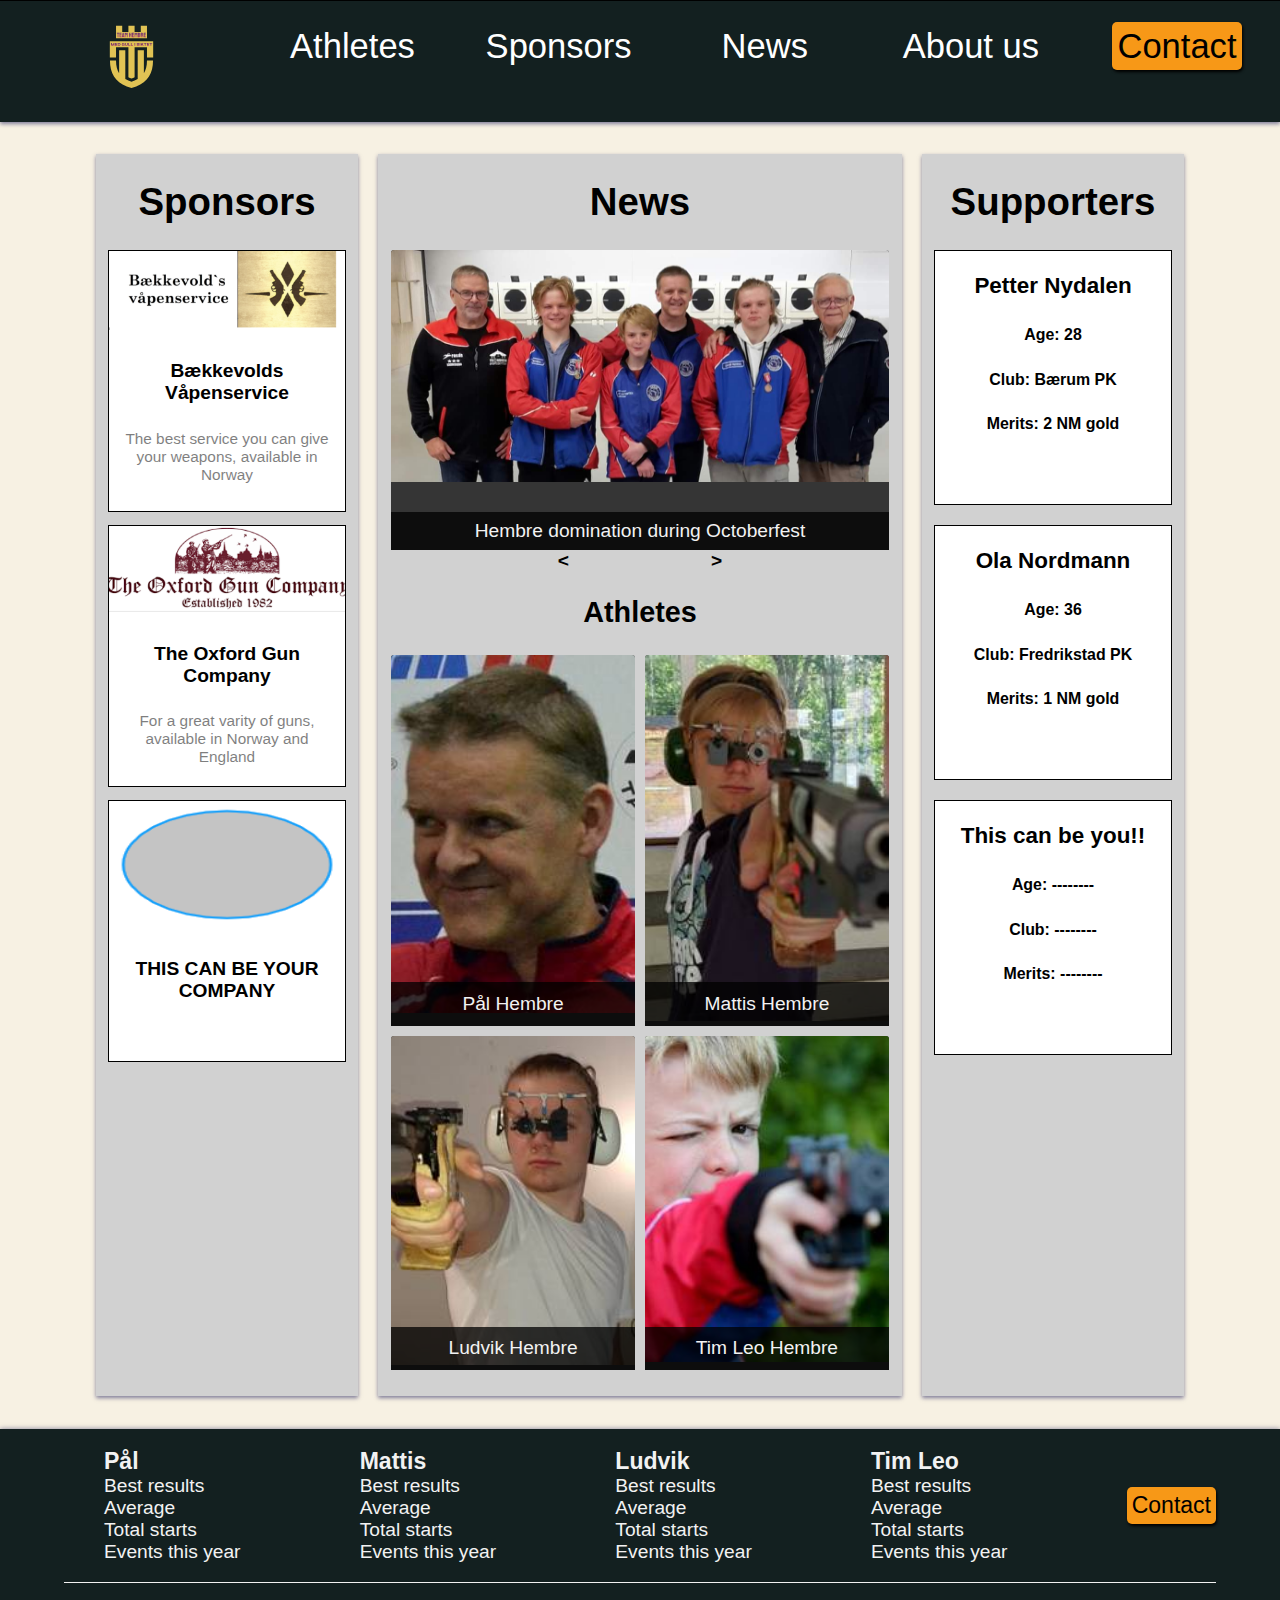
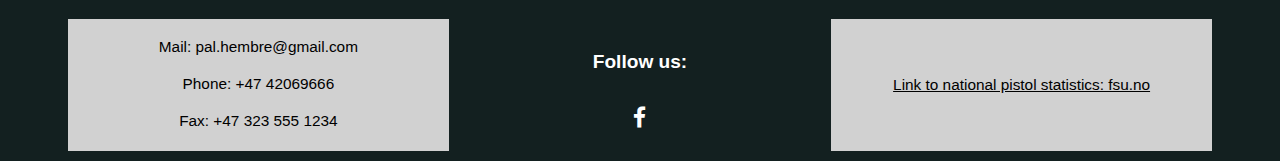
<file: index.html>
<!DOCTYPE html>
<html lang="en">

<head>
  <meta charset="UTF-8">
  <meta name="viewport" content="width=device-width, initial-scale=1.0">
  <title>Team Hembre</title>
  <link rel="shortcut icon" href="pictures/logo2.svg" />
  <link rel="stylesheet" href="https://cdnjs.cloudflare.com/ajax/libs/font-awesome/4.7.0/css/font-awesome.min.css">
  <link rel="stylesheet" href="main.css" />
</head>

<body class="index_body">

  <script src="script/data.js"></script>
  <script src="script/navbar.js"></script>

  <main>
  </main>

  <script src="script/shooters.js"></script>
  <script src="script/index.js"></script>  <!--The elements in main are made in index-js. -->
  <script src="script/footer.js"></script>
  <script>
    // Called function outside of index.js so you can use some of +the index.js script functions on other sites
    main();
  </script>
  <script src="script/slideshow_home.js"></script>
</body>

</html>
</file>
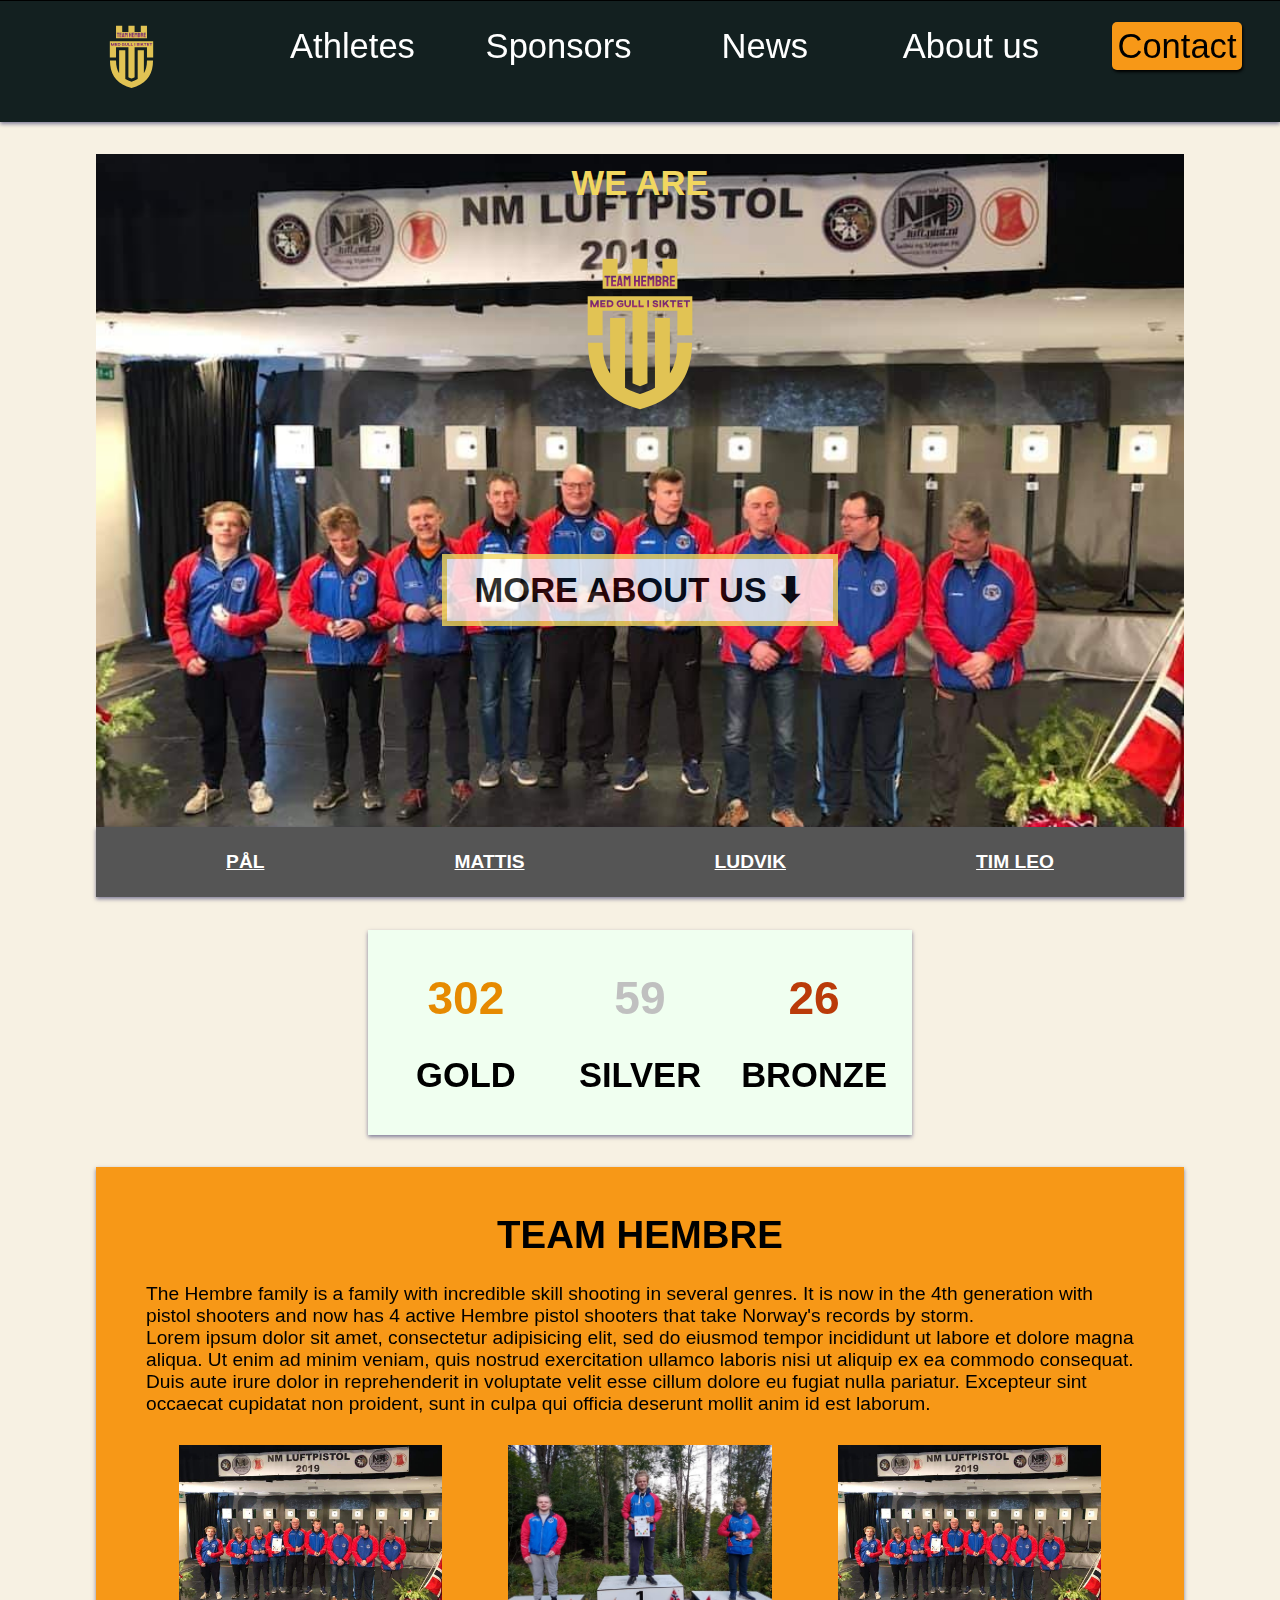
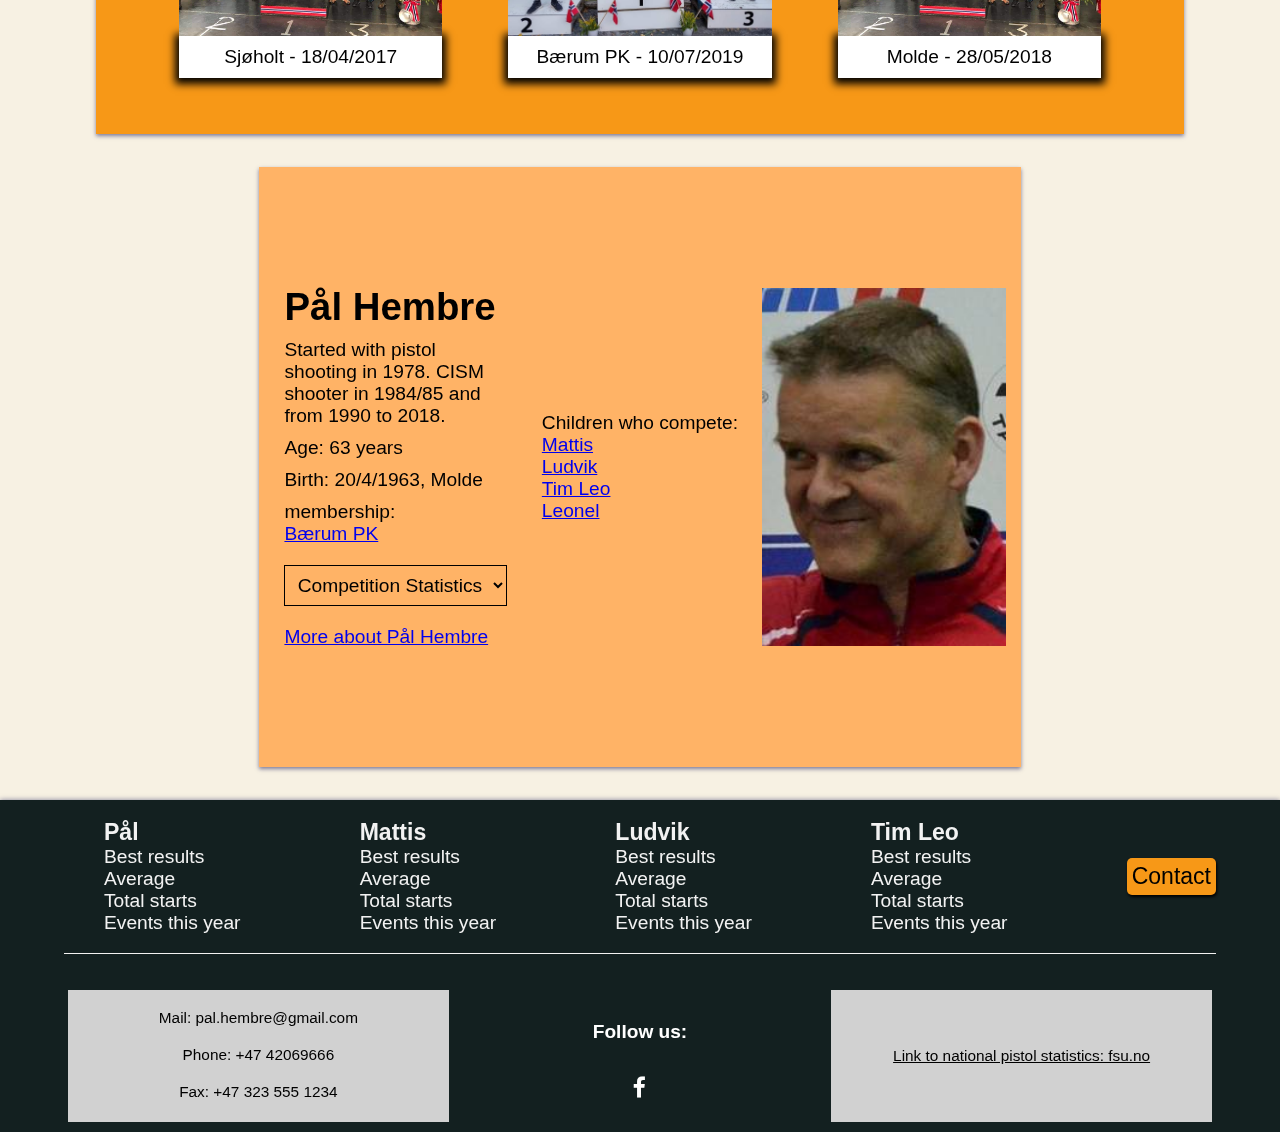
<file: about_us.html>
<!DOCTYPE html>
<html lang="en" dir="ltr">

<head>
  <meta charset="UTF-8">
  <meta name="viewport" content="width=device-width, initial-scale=1.0">
  <title>About - Team Hembre</title>
  <link rel="shortcut icon" href="pictures/logo2.svg" />
  <link rel="stylesheet" href="main.css">
  <link rel="stylesheet" href="https://cdnjs.cloudflare.com/ajax/libs/font-awesome/4.7.0/css/font-awesome.min.css"> <!-- For å få facebook logoen i footeren, henter altså library-->
    
</head>
<body>
  <script src="script/data.js"></script>
  <script src="script/navbar.js"></script>

  <main>
    <header id="header_about_us"> <!--The upper part of about us with the backgound image -->

      <div class="header_top">


        <section class="logo">
          <h3 class="header_over_om_oss">We are</h3>
          <img src="pictures/logo2.svg" alt="logo">
        </section>
        <div class="knapp_header">
          <a href="#about_team_hembre">MORE ABOUT US ⬇</a>
        </div>


        <div class="name_header element_about_us"> <!-- The name you can see on the bottom of the screen when you load in the site which are made in javascript about_us.js  -->
        </div>

      </div>
    </header>

    <div class="element_about_us" id="won">  <!--To show off all the medals they have won -->
      <div>
        <h1 id="gold"></h1>
        <h2>GOLD</h2>
      </div>
      <div>
        <h1 id="silver">4</h1>
        <h2>SILVER</h2>
      </div>

      <div>
        <h1 id="bronze">46</h1>
        <h2>BRONZE</h2>
      </div>
    </div>

    <div class="element_about_us" id="about_team_hembre"> <!-- The paart about the whole Team Hembre with headlines, images and text -->
      <h1>TEAM HEMBRE</h1>
      <p>
        The Hembre family is a family with incredible skill shooting in several
        genres. It is now in the 4th generation with pistol shooters and now has
        4 active Hembre pistol shooters that take Norway's records by storm.
      </p>

      <p>
        Lorem ipsum dolor sit amet, consectetur adipisicing elit, sed do eiusmod
        tempor incididunt ut labore et dolore magna aliqua. Ut enim ad minim
        veniam, quis nostrud exercitation ullamco laboris nisi ut aliquip ex ea
        commodo consequat. Duis aute irure dolor in reprehenderit in voluptate
        velit esse cillum dolore eu fugiat nulla pariatur. Excepteur sint
        occaecat cupidatat non proident, sunt in culpa qui officia deserunt
        mollit anim id est laborum.
      </p>

      <div id="pictures_team">
        <div id="picture1">
          <img src="pictures/about6.jpg" alt="Sjøholt - 18/04/2017" />
          <div class="picture_info">Sjøholt - 18/04/2017</div>
        </div>
        <div id="picture2">
          <img src="pictures/about2.jpg" alt="Bærum PK - 10/07/2019" />
          <div class="picture_info">Bærum PK - 10/07/2019</div>
        </div>
        <div id="picture3">
          <img src="pictures/about6.jpg" alt="Molde - 28/05/2018" />
          <div class="picture_info">Molde - 28/05/2018</div>
        </div>
      </div>
    </div>

    <div class="element_about_us" id="all_athletes">

    </div>

  </main>


  <script src="script/shooters.js"></script>
  <script src="script/about_us.js"></script>
  <script src="script/footer.js"></script>



  <script>
    // Called function outside of about_us.js so you can use the about_us.js script functions on other sites if necesary
    makeNameHeader()
    writeStatsOmOss()
    writeMedals()
  </script>
</body>

</html>
</file>
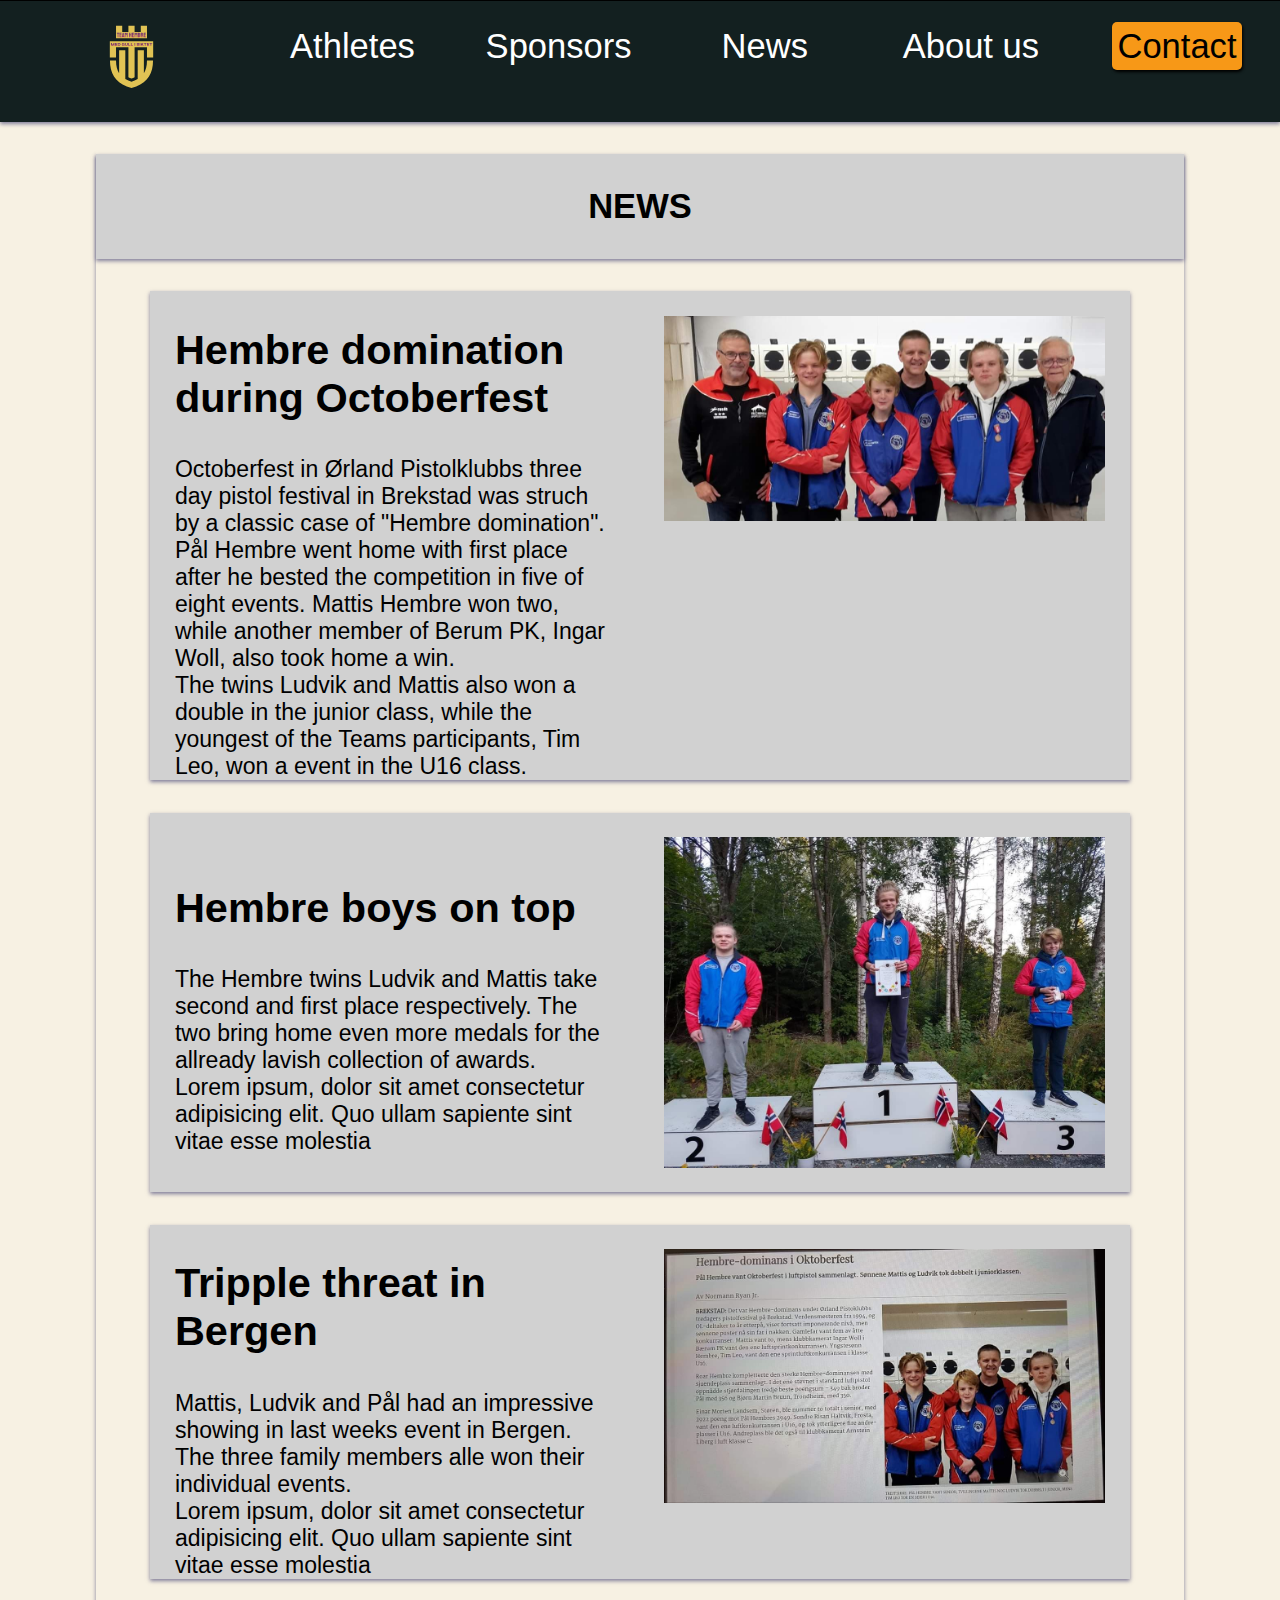
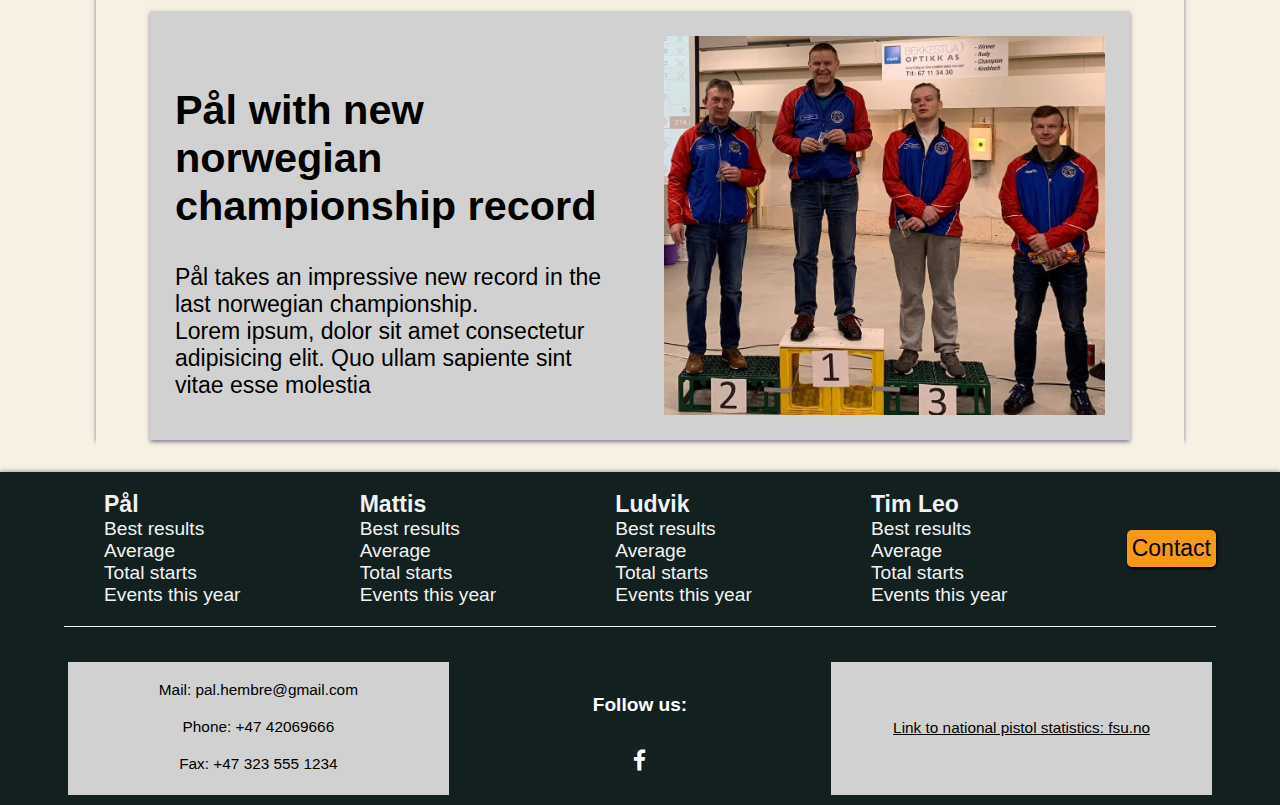
<file: news.html>
<!DOCTYPE html>
<html lang="en">

<head>
  <meta charset="UTF-8">
  <meta name="viewport" content="width=device-width, initial-scale=1.0">
  <title>News - Team Hembre</title>
  <link rel="shortcut icon" href="pictures/logo2.svg" />
  <link rel="stylesheet" href="main.css">
  <link rel="stylesheet" href="https://cdnjs.cloudflare.com/ajax/libs/font-awesome/4.7.0/css/font-awesome.min.css">

</head>


<body class="news_body">
  <script src="script/data.js"></script>
  <script src="script/navbar.js"></script>

  <main id="container-news"> <!--The elements in main are made in news.js -->
  </main>


  <script src="script/shooters.js"></script>
  <script src="script/news.js"></script>
  <script src="script/footer.js"></script>
  <script>
    // Called function outside of news.js so you can use the news.js script functions on other sites if necessary for instance the slideshow at index.html
    writeNews()
  </script>
</body>

</html>
</file>
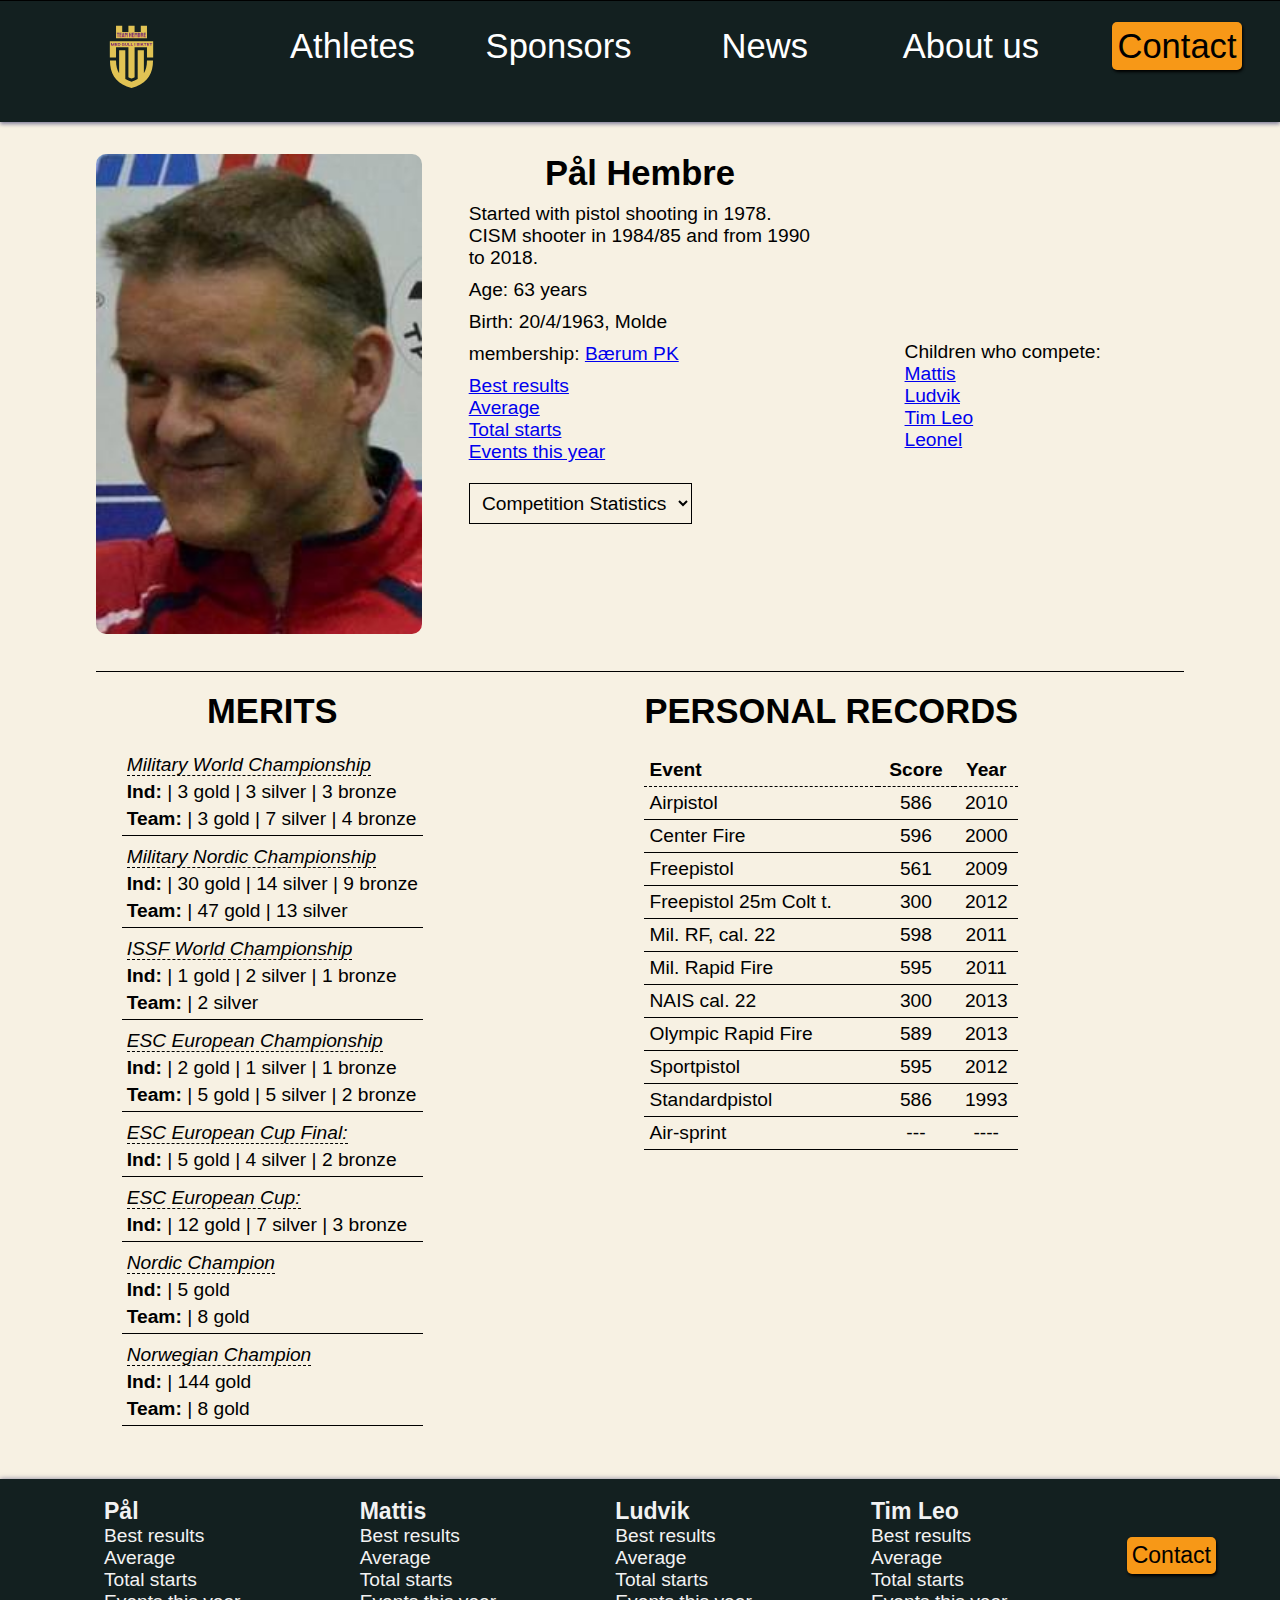
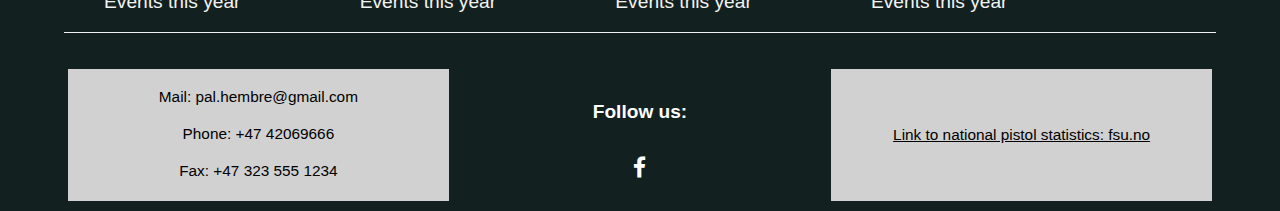
<file: shooters.html>
<!DOCTYPE html>
<html lang="en" dir="ltr">

<head>
  <meta charset="UTF-8">
  <meta name="viewport" content="width=device-width, initial-scale=1.0">
  <title>Shooters - Team Hembre</title>
  <link rel="stylesheet" href="main.css">
  <link rel="shortcut icon" href="pictures/logo2.svg"/>
  <link rel="stylesheet" href="https://cdnjs.cloudflare.com/ajax/libs/font-awesome/4.7.0/css/font-awesome.min.css"><!-- For å få facebook logoen i footeren, henter altså library-->

</head>

<body>

  <script src="script/data.js"></script>
  <script src="script/navbar.js"></script>

  <main>
  </main>

  <script src="script/shooters.js"></script>  <!--The elements in main are made in shooters javascript which are the site for all the athlethes. -->

  <script src="script/footer.js"></script>
  <script>
    // Called function outside of shooters.js so you can use some of the shooters.js script functions on other sites
    createSite()
  </script>
</body>

</html>
</file>
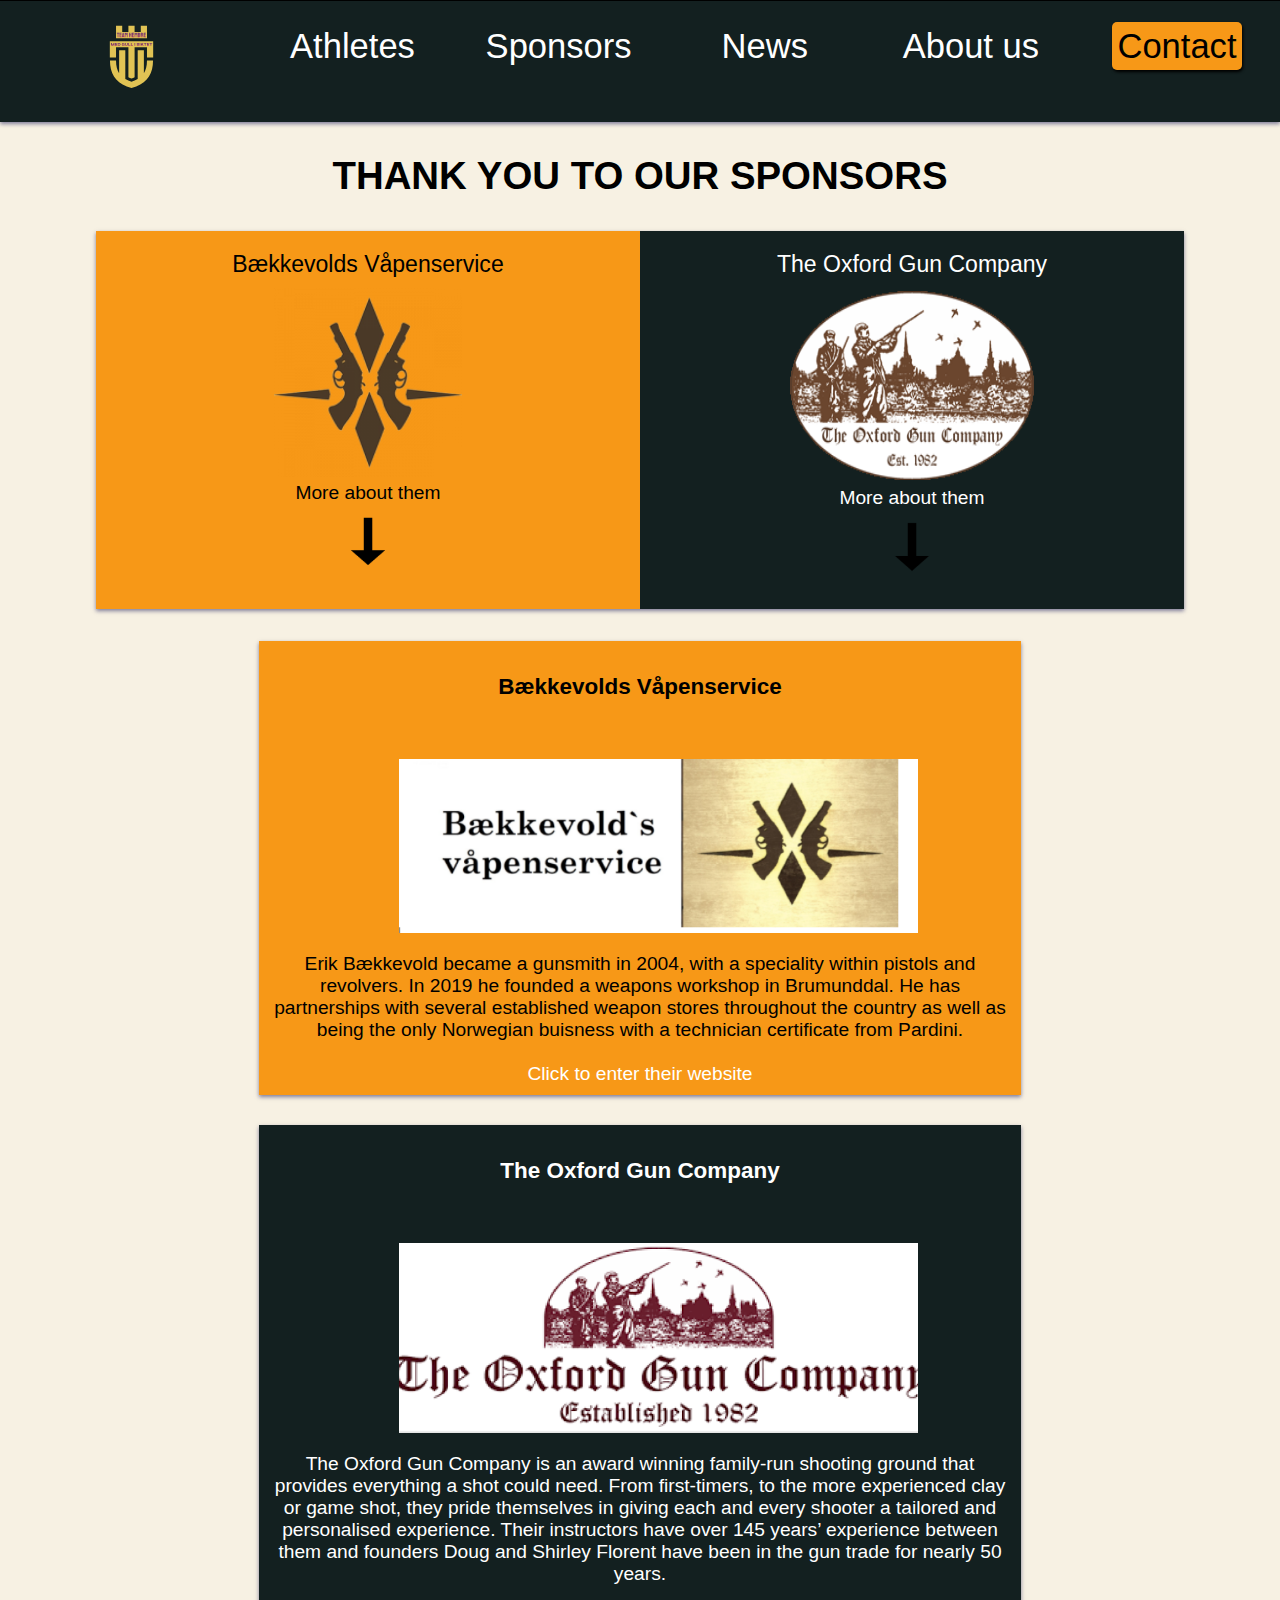
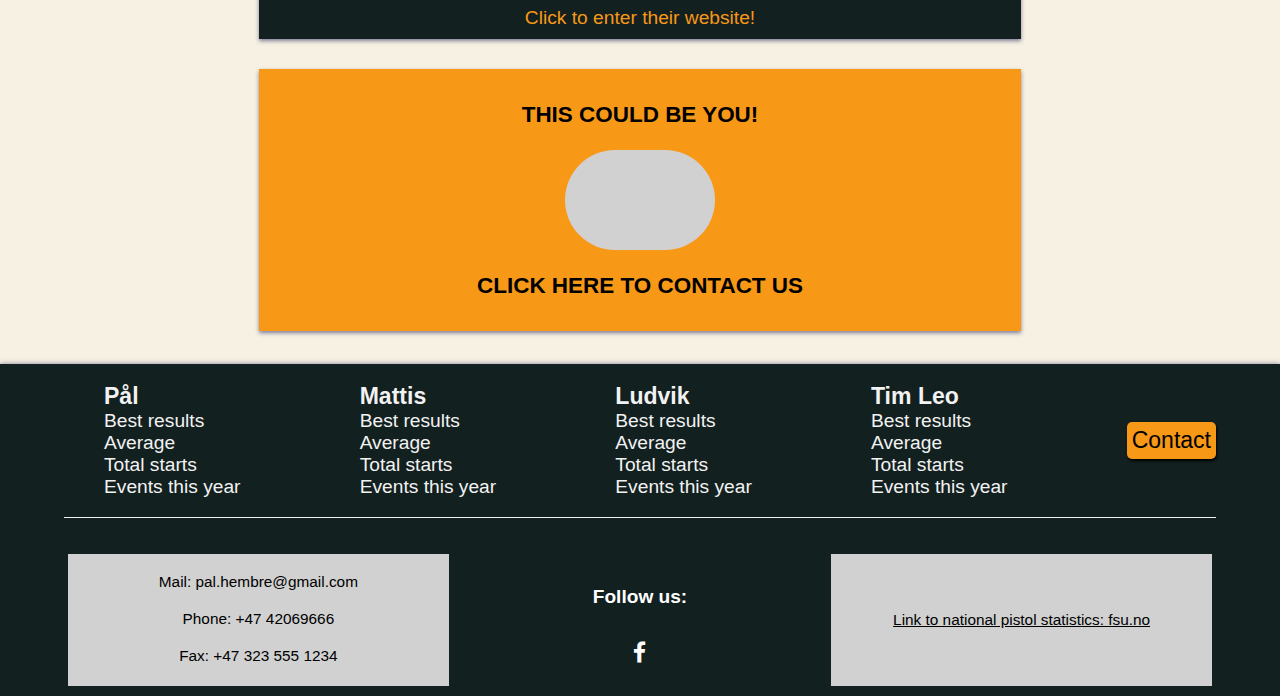
<file: sponsors.html>
<!DOCTYPE html>
<html lang="en" dir="ltr">

<head>
  <meta charset="UTF-8">
  <meta name="viewport" content="width=device-width, initial-scale=1.0">
  <title>Sponsors - Team Hembre</title>
  <link rel="shortcut icon" href="pictures/logo2.svg" />
  <link rel="stylesheet" href="main.css" />
  <link rel="stylesheet" href="https://cdnjs.cloudflare.com/ajax/libs/font-awesome/4.7.0/css/font-awesome.min.css"><!-- For å få facebook logoen i footeren, henter altså library-->

</head>

<body>
  <script src="script/data.js"></script>

  <script src="script/navbar.js"></script>

  <main class="main_sponsor sponsor-grid-container">

    <h1>THANK YOU TO OUR SPONSORS</h1>

    <div class="sponsor-grid-one"><!-- This shows both the sponsors in the grid at the top of the page-->

      <div id="bakkevold" class="pointer active sponsor_box cross_color_2"> <!-- This div shows the bakkevold part in the upper part-->
        <p class="sponsor_name">Bækkevolds Våpenservice</p>
        <img class="logo_small" src="pictures/bakkevold_logo_small.png" alt="Bakkevold Logo">
        <p>More about them</p>
        <img class="pil" src="pictures/pil.png" alt="Pil" />
      </div>

      <div id="oxford" class="pointer active sponsor_box cross_color_1">
        <p class="sponsor_name">The Oxford Gun Company</p>
        <img class="logo_small" src="pictures/oxford_logo_liten.png" alt="Oxford Logo" />
        <p>More about them</p>
        <img class="pil" src="pictures/pil.png" alt="Pil" />
      </div>

    </div>

    <div class="sponsor-grid-two"><!-- This shows both the sponsors in the grid at the bottom of the page-->
      <div id="bakkevold_info" class="pointer active sponsor_box cross_color_2"><!-- This div shows the bakkevold part in the bottom part-->
        <h3>Bækkevolds Våpenservice</h3>
        <img src="pictures/bakkevold.png" alt="" />
        <p>
          <!--The description is taken from their homepage and translated-->
          Erik Bækkevold became a gunsmith in 2004, with a speciality within pistols and revolvers. In 2019 he founded
          a weapons workshop in Brumunddal. He has partnerships with several established weapon stores throughout the
          country
          as well as being the only Norwegian buisness with a technician certificate from Pardini.
        </p>
        <br>
        <p class="sponsor_click">Click to enter their website</p>
      </div>

      <div id="oxford_info" class="pointer active sponsor_box cross_color_1"><!-- This div shows the oxford sponsors part in the bottoom part-->
        <h3>The Oxford Gun Company</h3>
        <img src="pictures/oxford_gun.png" alt="" />
        <p>
          <!--The description is taken from their homepage-->
          The Oxford Gun Company is an award winning family-run shooting ground that provides everything a shot could
          need.
          From first-timers, to the more experienced clay or game shot, they pride themselves in giving each and every
          shooter
          a tailored and personalised experience. Their instructors have over 145 years’ experience between them and
          founders
          Doug and Shirley Florent have been in the gun trade for nearly 50 years.
        </p>
        <br>
        <p class="sponsor_click">Click to enter their website!</p>
      </div>

      <div class="pointer active sponsor_contact tom sponsor_box cross_color_2"><!-- This div shows a box where ypu ca nclick if you want to be sponsor to get to the contact us site.-->
        <h3>THIS COULD BE YOU!</h3>
        <div class="fill"></div>
        <h3>CLICK HERE TO CONTACT US</h3>
      </div>
    </div>
  </main>
  <script src="script/sponsor.js"></script>
  <script src="script/shooters.js"></script>

  <script src="script/shooters.js"></script>
  <script src="script/footer.js"></script>

</body>

</html>
</file>
<file: main.css>
/* START GLOBAL */
:root { /* global variables*/
  --background-color: #f7f1e3;
  --nav-color: #132020;
  --element-background: #d1d1d1;
  --text-color: #000;
  --background-text-color: none;
  --secondary-teks-color: #f2f2f2;
  --secondary-background-color: #000000bf;
  --button-color: #f79817;
  --font-size-large: 1.8em;
  --font-size-half-large: 1.4em;
  --font-size: 1.2em;
  --font-size-small: 1em;
  --font-size-xsmall: 0.8em;
  --font-size-xxsmall: 0.5em;
  --border-color: #000;
  --box-shadow: 0px 2px 4px rgba(10, 10, 80, 0.5);

}

html {
  scroll-behavior: smooth;
}

body {
  font-family: "Arial", "sans-serif", "Helvetica";
  background-color: var(--background-color);
  color: var(--text-color);
  width: 100%;
  font-size: var(--font-size);
  margin: 0;
  top: 0;
}

body::-webkit-scrollbar-thumb {
  background-color: grey;
  border-radius: 20px;
  border: 3px solid;
}

main {
  background-color: var(--background-color);
  color: var(--text-color);
  margin: 0 auto;
  width: 85%;
}

 /* ' >* ' reffers to all the children (not granchildren) of the main element  */
main>* {
  margin-top: 3%;
  margin-bottom: 3%;
}

/* :hover activates when the mouse is over the element */
.pointer:hover {
  cursor: pointer;
}

/* :active activates when the clicking on the element */
.active:active {
  opacity: 0.7;
}

p {
  margin: 0;
}

/* END GLOBAL */
/* ---------------------------------------------------------------------------------------------------------------------------------------------- */
/* START NAVBAR */
#navbar {
  display: flex;
  text-align: left;
  border-top: 1px solid;
  padding: 0.5% 0;
  background-color: var(--nav-color);
  height: 12vh;
  font-size: var(--font-size-large);
  width: 100%;
  z-index: 9;
  top: 0;
  box-shadow: var(--box-shadow);
}

/* :not(:last-child) referes to elery child exept the last child */
.navBarElement:not(:last-child)>a::before {
  /* before gets the before value of the not last childs of navbarelements */
  /* hentet inspirasjon fra https://css-tricks.com/having-fun-with-link-hover-effects/ */
  /* funksjoner for å skalere elementer og overgangs tid*/
  visibility: hidden;
  -webkit-transform: scaleX(0);
  transform: scaleX(0);
  -webkit-transition: all 0.39s ease-in-out 0s;
  transition: all 0.28s ease-in-out 0s;
  /* styler tekst og endrer plasseing og bakgrunnsfarge*/
  content: "";
  width: 100%;
  height: 4px;
  position: absolute;
  bottom: 0;
  left: 0;
  background-color: var(--secondary-teks-color);
}

.navBarElement:not(:last-child)>a:hover::before { /* when all the elements of navBarElement excepts the last one is hoverd over the before will now scale to 1 and be visible
  /* funksjoner for å skalere elementer*/
  visibility: visible;
  /* -moz og - webkit is so it works on different browser */
  -webkit-transform: scaleX(1);
  transform: scaleX(1);
  -moz-transform: scale(1);
}

.navBarElement>a { /* "<" Means all the specific elements that are a in  .navBarElement*/
  position: relative;
}

.navBarElement {
  transition: 0.5s;
  height: 75px;
  padding-top: 20px;
  position: relative;
  width: 16.677%;
  text-align: center;
}

.logo_nav {
  width: 15%;
  margin-left: 5%;
  padding: 0;
}

.logo_nav>a>img {
  height: 100%;
  transition-duration: 0.5s;
}

.logo_nav>a>img:hover {
  transform: scale(1.3);
  transition-duration: 0.4s;
}

#submenu_1 {
  border-top: 10px solid darkblue;
}

#submenu_2 {
  border-left: 10px solid darkred;
}

#submenu_1,
#submenu_2 {
  z-index: 2;
  display: none;
}

.submenuElement_1 a,
.submenuElement_2 a {
  color: #ddcccc;
}

.submenu {
  display: flex;
  flex-direction: column;
  border: 1px solid var(--border-color);
  text-align: center;
  background-color: #353131;
  font-size: var(--font-size-half-large);
  width: 20%;
  position: absolute;
  transition: 0.2s;
}

.submenuElement_1,
.submenuElement_2 {
  padding: 10px 3px 10px 3px;
}

.submenuElement_1>a,
.submenuElement_2>a {
  display: block;
  width: 100%;
}

.submenuElement_1:hover,
.submenuElement_2:hover {
  background-color: darkgray;
}

#utoverElement:hover {
  text-decoration: none;
}

.underline {
  width: 60%;
  margin-top: 0;
  margin-bottom: 2px;
  border-color: #ddcccc;
}

.submenuElement_1 a,
.submenuElement_2 a {
  text-decoration: none;
}

#navbar a {
  text-decoration: none;
  color: white;
}

/* END NAVBAR */
/* ---------------------------------------------------------------------------------------------------------------------------------------------- */
#navbar .navBarElement:last-child a,
#footer_contact a {
  background-color: var(--button-color);
  padding: 5px;
  border-radius: 5px;
  box-shadow: 1px 2px 3px black;
  color: black;
  font-weight: normal;
}

/* ---------------------------------------------------------------------------------------------------------------------------------------------- */
/* START FOOTER */
footer {
  background-color: var(--nav-color);
  box-shadow: 0 0 5px rgba(10, 10, 80, 0.5);
}

footer a {
  display: block;
}

.footer-container-one {
  display: flex;
  justify-content: space-between;
  align-items: center;
  width: 90%;
  margin: 1% 5%;
  border-bottom: var(--secondary-teks-color) 1px solid;
  text-align: left;
}

.footer-container-one ul li a {
  text-decoration: none;
  color: var(--secondary-teks-color);
  font-size: var(--font-size-small);
}

.footer-container-one ul li {
  list-style-type: none;
}

.footer-container-one ul li p a {
  font-size: var(--font-size);
  font-weight: bold;
}

.footer-container-two {
  display: grid;
  grid-template-columns: 1fr 1fr 1fr;
  margin: 2% 4.5% 0;
  padding: 10px;
}

.contact>p {
  margin-top: 5%;
  text-align: center
}

.nationalStat {
  padding: 15%;
  text-decoration: underline;
  text-align: center;
}

.footer-container-two>div {
  font-size: var(--font-size-xsmall);
  background-color: var(--element-background);

}

.footer-container-two>div>a {
  color: var(--text-color);
  text-decoration: none;
  margin: auto;
}


.follow_us_container {
  color: white;
  font-size: var(--font-size);
  text-align: center;
}

.fa {
  width: 30px;
  text-decoration: none;
  margin: auto;
}

/* Add a hover effect if you want */
.fa:hover {
  opacity: 0.5;
}

/* Set a specific color for each brand */
/* Facebook */
.fa-facebook {
  color: white;
}


/* END FOOTER */
/* ---------------------------------------------------------------------------------------------------------------------------------------------- */
/* START INDEX */
.index_body {
  text-align: center;
}

#center>* {  /* ' >* ' reffers to all the children (not granchildren) of the main element  */

  width: 95%;
  margin-left: auto;
  margin-right: auto;
}

.grid-container-home {
  display: grid;
  grid-template-columns: 1fr 2fr 1fr;
  column-gap: 20px;
}

.grid-container-home>div,
.news-div,
#news-container,
.main_sponsor .sponsor-grid-one,
.sponsor-grid-two>.sponsor_box,
.element_about_us,
#kontakt-main>*,  /* ' >* ' reffers to all the children (not granchildren) of the main element  */

.sponsor_click {
  box-shadow: var(--box-shadow);
}

.grid-container-home>div,
.news-div {
  background-color: var(--element-background);
}

.grid-container-athletes {
  display: grid;
  grid-template-columns: 1fr 1fr;
  grid-gap: 10px;
  margin: 5% 0;
}

.athlete {
  position: relative;
  width: 100%;
  background-color: var(--secondary-background-color);
  overflow: hidden;
  border-radius: 3px 3px 0 0;
}

.athlete img {
  width: 100%;
}

.athlete a {
  height: 100%;
}

.athlete .text {
  color: var(--secondary-teks-color);
  background-color: var(--secondary-background-color);
  position: absolute;
  bottom: 0;
  width: 100%;
  text-align: center;
  padding: 1ch 0;
}

.sponsor {
  width: 90%;
  height: 240px;
  border: 1px solid var(--border-color);
  margin: auto auto 5%;
  padding-bottom: 20px;
  background-color: white;
  text-align: center;
}

.sponsor img {
  width: 100%;
}

.sponsor:last-child img {
  height: 14vh;
}


.sponsor>a {
  color: var(--text-color);
  text-decoration: none;
  margin: 0;
}

.sponsor>a>p {
  font-size: var(--font-size-xsmall);
  padding: 0 5%;
  opacity: 0.5;
}

.sponsor-grid-two img {
  margin-top: 5%;
  width: 90%;
}

.supporter {
  width: 90%;
  height: 240px;
  border: 1px solid black;
  padding-bottom: 5%;
  margin: auto auto 20px;
  background-color: white;
  text-align: center;
}

.supporter>a {
  color: black;
  text-decoration: none;
  margin: 0;
}

/*Slideshow*/
.slideshow-container * {
  box-sizing: border-box;
}

.slides {
  /* for at siden skal lastes bedre/finere */
  display: none;
}

.slides>img {
  width: 100%;
}

/* Slideshow container */
.slideshow-container {
  position: relative;
  margin: 1em auto auto;
  overflow: hidden;
  background-color: var(--secondary-background-color);
  border-radius: 3px 3px 0 0;
  width: 100%;
  height: 300px;
}

/* Caption text */
.slides>.text {
  color: var(--secondary-teks-color);
  background-color: var(--secondary-background-color);
  padding: 8px 12px;
  position: absolute;
  bottom: 0;
  width: 100%;
  text-align: center;
}

.buttonsSlides {
  text-align: center;
}

.buttonsSlides * {
  padding: 0 2ch;
  font-weight: 900;
  border-radius: 0 0 10px 10px;
  margin: 0 10%;
}

.buttonsSlides>*:hover {  /* ' >* ' reffers to all the children (not granchildren) of the main element  */

  background-color: var(--button-color);
  color: var(--secondary-teks-color);
}

.athlete:hover .text {
  background-color: var(--background-color);
  color: var(--text-color);
  cursor: pointer;
}

/* Fading animation; adding a fading annimatoin on the slideshow -webikt for more browsers */
.fade {
  -webkit-animation-name: fade;
  -webkit-animation-duration: 1s;
  animation-name: fade;
  animation-duration: 1s;
}

@-webkit-keyframes fade {
  from {
    opacity: 0.6;
  }

  to {
    opacity: 1;
  }
}

@keyframes fade {
  from {
    opacity: 0.6;
  }

  to {
    opacity: 1;
  }
}

/* END INDEX */
/* ---------------------------------------------------------------------------------------------------------------------------------------------- */
/* START ABOUT US */
.header_top {
  text-align: center;
  text-transform: uppercase;
  font-weight: bold;
}

.knapp_header {
  margin-top: 10vh;

}

.knapp_header>a {
  color: var(--text-color);
  border-color: rgb(241, 215, 95);
  font-size: var(--font-size-large);
  border-style: solid;
  border-width: 5px;
  padding: 12px 28px;
  text-decoration: none;
  background-color: white;
  opacity: 0.8;
}

.knapp_header>a:hover {
  transition: all 0.4s ease-in-out;
  border-color: #022c70;
}

.logo {
  margin: auto;
  padding-top: 0;
  text-align: center;
  margin-top: 0;
}

.header_over_om_oss {
  text-align: center;
  width: 20%;
  margin: 2% auto auto;
  color: rgb(241, 215, 95);
  padding: 10px;
  font-size: var(--font-size-large);
}

.logo>img {
  width: 30%;
  transition-duration: 0.5s;
}

.logo>img:hover {
  -moz-transform: scale(1.2);
  -webkit-transform: scale(1.2);
  transform: scale(1.2);
  transition-duration: 0.5s;
}

#pictures_team>div {
  transform: scale(1);
  -moz-transform: scale(1);
  -webkit-transform: scale(1);
  transition-duration: 0.4s;
}

#pictures_team>div:hover {
  transform: scale(1.2);
  -moz-transform: scale(1.2);
  -webkit-transform: scale(1.2);
  transition-duration: 0.5s;
}

#header_about_us {
  background-image: url(pictures/about6.jpg);
  background-repeat: no-repeat;
  background-size: 100%;
  height: 82.5vh;
  position: relative;
}

/* Style the tab buttons */
.name_header {
  background-color: #555;
  position: absolute;
  bottom: 0;
  width: 100%;
}

.name_header>div {
  display: flex;
  flex-wrap: wrap;
  justify-content: space-evenly;
  align-items: center;
  width: 100%;
}

.hembre .divLinks {
  display: none;
}

.link {
  background-color: #555;
  color: white;
  border: none;
  outline: none;
  padding: 24px 60px;
}

/* Change background color of buttons on hover */
.link:hover {
  background-color: #777;
}

/* Style each tab content individually */
.tekst_om {
  margin-bottom: 50px;
}

#won {
  display: grid;
  grid-template-columns: 1fr 1fr 1fr;
  text-align: center;
  background-color: #f0fff0;
  color: black;
  margin-left: 25%;
  margin-right: 25%;
  padding: 1%;
  font-size: var(--font-size);
}

#gold {
  color: #e68a00;
}

#silver {
  color: silver;
}

#bronze {
  color: #ba3b09;
}

#all_athletes>div {
  padding: 0 2%;
  height: 600px;
  scroll-snap-align: center;
}

#all_athletes {
  margin-left: 15%;
  margin-right: 15%;
  width: 70%;
  height: 600px;
  overflow-y: scroll;
  scroll-snap-type: y mandatory;
  text-align: left;
  -webkit-overflow-scrolling: touch
}

.hembre img,
#person_pictures img {
  padding: 0;
  margin: auto;
  width: 100%;
}

.hembre {
  margin: auto;
  display: grid;
  width: 96%;
  grid-template-columns: 1fr 1fr 1fr;
}

.hembre:nth-child(2n) {
  background-color: #ffcc99;
}

.hembre:nth-child(2n-1) {
  background-color: #ffb366;
}

.hembre a {
  display: block;
}

.hembre>* {  /* ' >* ' reffers to all the children (not granchildren) of the main element  */
  margin: auto;
}

.hembre>*>* {  /* ' >* ' reffers to all the children (not granchildren) of the main element  */
  margin: 10px;
}
/* Customizin the scrollbar in about us */
#all_athletes::-webkit-scrollbar {
  width: 8px;
}

#all_athletes::-webkit-scrollbar-track {
  background: var(--background-color);
}

#all_athletes::-webkit-scrollbar-thumb {
  background: #888;
  border-radius: 5px;
}

#all_athletes::-webkit-scrollbar-thumb:hover {
  background: #555;
}

#about_team_hembre {
  background-color: var(--button-color);
  padding: 20px 50px;
}

#about_team_hembre h1 {
  text-align: center;
}

#pictures_team>div>img {
  width: 80%;
  height: 80%;
  display: block;
  margin: auto;
}

.picture_info {
  background-color: white;
  text-align: center;
  padding: 10px 0;
  width: 80%;
  display: block;
  margin: auto;
  box-shadow: 0 2px 8px 4px;
}

#pictures_team {
  margin: 30px 0;
  display: grid;
  grid-template-columns: 1fr 1fr 1fr;
}

/* END ABOUT US */
/* ---------------------------------------------------------------------------------------------------------------------------------------------- */
/* START SHOOTERS */
.person_side_top {
  display: grid;
  grid-template-columns: 1fr 1fr 1fr;
}

.person_side_info>* {  /* ' >* ' reffers to all the children (not granchildren) of the main element  */
  margin: 10px;
  text-align: left;
}

.familyDiv {
  margin: auto;
}

#person_pictures>img {
  width: 90%;
  border-radius: 10px;
}

.dp_menu {
  background-color: inherit;
  border-color: black;
  padding: 8px;
  font-size: var(--font-size-small);
  text-align: center;
  max-width: 100%;
}

#shooter h1 {
  text-align: center;
  font-size: var(--font-size-large);
  margin-top: 0;
}

#shooter .membership {
  text-decoration: underline;
}

#grid_container_stats {
  margin-top: 20px;
  padding-top: 20px;
  border-top: 1px solid var(--text-color);
  display: grid;
  grid-template-columns: 1fr 2fr;
  grid-column-gap: 30px;
}

#grid_container_stats>* {  /* ' >* ' reffers to all the children (not granchildren) of the main element  */
  margin: 0 auto 10px auto;
}

#person_records {
  width: 100%;
  margin: auto;
  text-align: center;
  padding: 15px;
  border-collapse: collapse;
  border-radius: 10px;
}

#personal-records td:first-child,
#personal-records th:first-child {
  text-align: left;
}

#personal-records th,
#personal-records td {
  padding: 5px;
}

#personal-records th,
.merit i {
  border-bottom: dashed 1px var(--text-color);
}

#shooter #personer_underliggende_bilder {
  display: grid;
  grid-template-columns: 1fr 1fr 1fr;
  margin-bottom: 20px;
}

#shooter #person_bilder_vid>img {
  width: 10%;
  height: 50px;
  display: block;
  margin: auto;
}

#shooter .merit {
  margin-bottom: 10px;
}

#shooter .merit>* { /* ' >* ' reffers to all the children (not granchildren) of the main element  */
  margin: 5px;
}

#shooter .merit,
#shooter td {
  border-bottom: 1px solid var(--text-color);
}

#shooter .familyDiv a,
#shooter .divLinks a {
  display: block;
}

#shooter .familyType>p {
  margin: 0;
  display: inline;
}

#shooter .familyType {
  margin-top: 20px;
}

#shooter .familyType:first-child {
  margin-top: 0;
}

/* END SHOOTERS */
/* ---------------------------------------------------------------------------------------------------------------------------------------------- */
/* START CONTACT */
#formContainer {
  background-color: var(--element-background);
  width: 50%;
  margin-left: auto;
  margin-right: auto;
  text-align: center;
  padding: 2%;
}

#contactForm {
  width: 100%;
}

#contactForm input,
#contactForm label,
#contactForm textarea {
  font-size: var(--font-size);
}

#contactForm input,
#contactForm textarea {
  padding: 10px;
  width: 100%;
  border: 2px solid var(--border-color);
  text-align: left;
  font-family: "Arial", "sans-serif", "Helvetica";
}

.gridElement {
  margin: auto;
  width: 60%;
  margin-top: 3%;
}

#f_submit>button {
  background-color: var(--button-color);
  width: 80%;
  border: none;
  border-radius: 5px;
  font-size: var(--font-size);
  margin: 20px auto auto;
}

.subFolder {
  display: flex;
}

.subContainers {
  width: 50%;
  height: 300px;
  background-color: var(--element-background);
  text-align: center;
}

#infoContainer>img {
  width: 16vh;
  display: block;
  margin: auto;
}

#infoContainer>h4 {
  margin: 0;
}

#infoContainer>p {
  margin: 2%;
}

.form_response {
  position: relative;
  background-color: var(--button-color);

  text-align: center;
  border-radius: 10px;
  margin: 20px auto 0;
  width: fit-content;

  padding: 0;
  opacity: 0;

  /* Adding fade-animation in script tag in contact.html so i start when the form is compleeted */
}

@-webkit-keyframes fadeOut {
  10% {
    padding: 20px;
    opacity: 1;
  }

  70% {
    padding: 20px;
    opacity: 1;
  }

  100% {
    padding: 0;
    opacity: 0;
  }
}

@keyframes fadeOut {
  10% {
    padding: 20px;
    opacity: 1;
  }

  75% {
    padding: 20px;
    opacity: 1;
  }

  100% {
    padding: 0;
    opacity: 0;
  }
}

/* END CONTACT */
/* ---------------------------------------------------------------------------------------------------------------------------------------------- */
/* START SPONSOR */
.main_sponsor * { /* all the elements in .main_sponsor*/
  text-align: center;
}

.main_sponsor>* { /* ' >* ' reffers to all the children (not granchildren) of the main element  */
  margin-left: auto;
  margin-right: auto;
}

.main_sponsor p {
  margin: auto;
}

.sponsor-grid-one {
  display: grid;
  grid-template-columns: 1fr 1fr;
}

.sponsor-grid-one .sponsor_box {
  margin: auto;
  height: 100%;
  width: 100%;
}

.sponsor_name {
  padding-top: 20px;
  padding-bottom: 10px;
  font-size: var(--font-size);
}

.cross_color_1 {
  background-color: var(--nav-color);
  color: white;
}

.cross_color_2 {
  background-color: var(--button-color);
}

.sponsor_box .logo_small {
  height: 50%;
  -moz-transform: scale(1);
  -webkit-transform: scale(1);
  transform: scale(1);
  transition-duration: 0.5s;
  margin: auto;
}

#oxford>.logo_small {
  margin: 0.5% 0%;
  width: 45%;
}

.logo_small:hover {
  -moz-transform: scale(1.1);
  -webkit-transform: scale(1.1);
  transform: scale(1.1);
  transition-duration: 0.5s;
}

.sponsor_box .pil {
  height: 20%;
  width: 20%;
  margin: auto;
}

.fill {
  position: relative;
  bottom: 20%;
  height: 100px;
  width: 150px;
  background-color: var(--element-background);
  border-radius: 2000px;
  margin: auto;
}

.fill p {
  padding-top: 30px;
}

.sponsor-grid-one .fill {
  margin-top: 20%;
}

.sponsor-grid-two {
  width: 70%;
}

.sponsor_click {
  border-radius: 5px;
  box-shadow: none;
  border-color: white;
  width: 40%;
  color: white;

}

#oxford_info>.sponsor_click {
  color: var(--button-color)
}

.sponsor-grid-two>div {
  text-align: center;
  padding: 10px;
  margin-bottom: 30px;
}

.sponsor-grid-two .sponsor_box img {
  margin-left: 5%;
  width: 70%;
  padding-bottom: 15px;
}

.sponsor-grid-two .sponsor_box {
  height: 100%;
}

@media only screen and (min-width: 1600px) {
  /*Large screens [1600px -> )*/

  .main_sponsor {
    width: 900px;
  }
}

/* END SPONSOR */
/* ---------------------------------------------------------------------------------------------------------------------------------------------- */
/* START NEWS */
#news-container {
  box-shadow: 0 -4px 0 0 var(--background-color), 0 8px 0 0 var(--background-color), var(--box-shadow);
  /*To only get box-shadow on the sides*/
}

#news-container>* { /* ' >* ' reffers to all the children (not granchildren) of the main element  */
  width: 90%;
  margin: 0 auto 3% auto;
}

#news-site-headline {
  box-shadow: var(--box-shadow);
  font-size: var(--font-size-large);
  padding: 3%;
  width: auto;
  text-align: center;
  background-color: var(--element-background);
}

.news-div {
  display: grid;
  grid-template-columns: 1fr 1fr;
  position: relative;
}

.news-div .anchor:target {
  position: absolute;
  top: -50px;
}

.news-img {
  width: 90%;
  padding: 5%;
}

.textbox {
  font-size: var(--font-size);
  width: 90%;
  margin: auto;
}

.textbox>h2 {
  font-size: var(--font-size-large);
}

/* END NEWS */
/* ---------------------------------------------------------------------------------------------------------------------------------------------- */
/* START MEDIA QUEERYS */
@media only screen and (max-width: 1200px) {
  #all_athletes>div>img {
    display: none;
  }

  .hembre {
    grid-template-columns: 1fr 1fr;
  }

  #all_athletes>div {
    font-size: var(--font-size-small);
  }

  #contactForm input,
  #contactForm label,
  #contactForm textarea {
    font-size: var(--font-size-small);
  }

  #won * {
    font-size: var(--font-size-small);
  }
}

/* ---------------------------------------------------------------------------------------------------------------------------------------------- */
@media only screen and (max-width: 1000px) {
  .textbox {
    font-size: var(--font-size-small);
  }

  .textbox>h2 {
    font-size: var(--font-size);
  }

  .news-div {
    grid-template-columns: 1fr;
  }

  #navbar {
    font-size: var(--font-size);
    height: 8vh;
  }

  .submenu,
  #navbar {
    font-size: var(--font-size);
  }

  .navBarElement:not(:last-child)>a::before {
    height: 2px;
  }

  #header_about_us {
    background-image: none;
    height: auto;
  }

  .header_top {
    display: none;
  }

  .name_header {
    display: none;
  }

  .knapp_header {
    display: none;
  }
}

/* ---------------------------------------------------------------------------------------------------------------------------------------------- */
@media only screen and (max-width: 900px) {
  .sponsor>a>img {
    height: 70%;
  }

  .sponsor:last-child img {
    height: 25vh;
  }

  .sponsor>a>p {
    display: none;
  }

  .footer-container-one>ul {
    display: none;
  }

  .footer-container-one>div {
    margin: auto;
  }

  .footer-container-one {
    grid-template-columns: repeat(5, 1fr);
  }

  #center {
    grid-row: 1;
  }

  .sponsor-grid-two img {
    width: 74%;
  }

  .grid-container-athletes {
    grid-gap: 5px;
  }

  .grid-container-home {
    grid-template-columns: 1fr;
  }

  .grid-container-home>* { /* ' >* ' reffers to all the children (not granchildren) of the main element  */
    margin: 3%;
  }

  .person_side_top {
    grid-template-columns: 1fr 1fr;
  }

  .familyDiv {
    display: none;
  }

  #all_athletes>.hembre {
    grid-template-columns: 1fr;
    padding-left: 10%;
    padding-right: 10%;
    width: 80%;
  }
}

/* ---------------------------------------------------------------------------------------------------------------------------------------------- */
@media only screen and (max-width: 610px) {
  .subFolder{
    display: block;
  }
  .subFolder>div{
    width: 100%;
    margin-top: 5%;
  }
    #navbar {
      height: 4vh;
    }
  #navbar,
  .submenu {
    font-size: var(--font-size-xsmall)
  }

  #navbar {
    height: 6vh;
  }

  .navBarElement {
    padding-top: 15px;
  }

  .navBarElement:not(:last-child)>a::before {
    height: 1px;
  }

  .footer-container-one {
    display: grid;
    grid-template-columns: 1fr
  }

  .footer-container-one>div {
    margin: auto;
  }

  .footer-container-two {
    grid-template-columns: 1fr;
  }

  .footer-container-two>* { /* ' >* ' reffers to all the children (not granchildren) of the main element  */
    margin: 10px 0;
  }


  #shooter>* { /* ' >* ' reffers to all the children (not granchildren) of the main element  */
    grid-template-columns: 1fr;
  }

  #shooter>*>* {
    margin: auto;
  }

  #all_athletes {
    height: 70vh;
  }

  #all_athletes>div {
    padding: 10px;
    height: 69vh;
  }

  .person_side_info {
    margin-top: 20px;
  }

  .person_side_info>* { /* ' >* ' reffers to all the children (not granchildren) of the main element  */
    margin-bottom: 15px;
  }

  #pictures_team {
    display: none;
  }

  #won {
    display: none;
  }

  .hembre .dp_menu {
    display: none;
  }

  .main_sponsor .sponsor-grid-one {
    display: none;
  }

  .main_sponsor .sponsor-grid-one {
    grid-template-columns: 1fr;
  }

  .main_sponsor .sponsor-grid-container {
    display: grid;
    grid-template-columns: 1fr;
  }
}

/* ---------------------------------------------------------------------------------------------------------------------------------------------- */
@media (max-width: 405px) {
  /*Small smartphones [325px -> 425px]*/

  #navbar,
  .submenu {
    font-size: var(--font-size-xxsmall)
  }
  #formContainer{
    width: 100%;
    padding-top: 0;
    padding-bottom: 5%;
  }


  .navBarElement {
    padding-top: 10px;
  }

  .logo_nav>a>img {
    width: 100%;
  }

  .grid-container-athletes {
    grid-template-columns: 1fr;
  }

  .footer-container-two>p {
    display: none;
  }

  #f_fornavn>input,
  #f_etternavn>input,
  .gridElement>label {
    font-size: var(--font-size-xsmall);
  }

  .hembre p {
    font-size: var(--font-size-xsmall);
  }

  .person_side_info {
    margin-top: 20px;
    padding-right: 5px;
  }

  .person_side_info>* {/* ' >* ' reffers to all the children (not granchildren) of the main element  */
    margin-bottom: 15px;
  }

  .slideshow-container {
    height: 50vw;
  }

  #oxford>.logo_small,
  #bakkevold>.logo_small {
    height: 30%;
  }

  .sponsor:last-child img {
    height: 14vh;
  }
}

/* END MEDIA QUEERYS */
/* ---------------------------------------------------------------------------------------------------------------------------------------------- */
</file>
